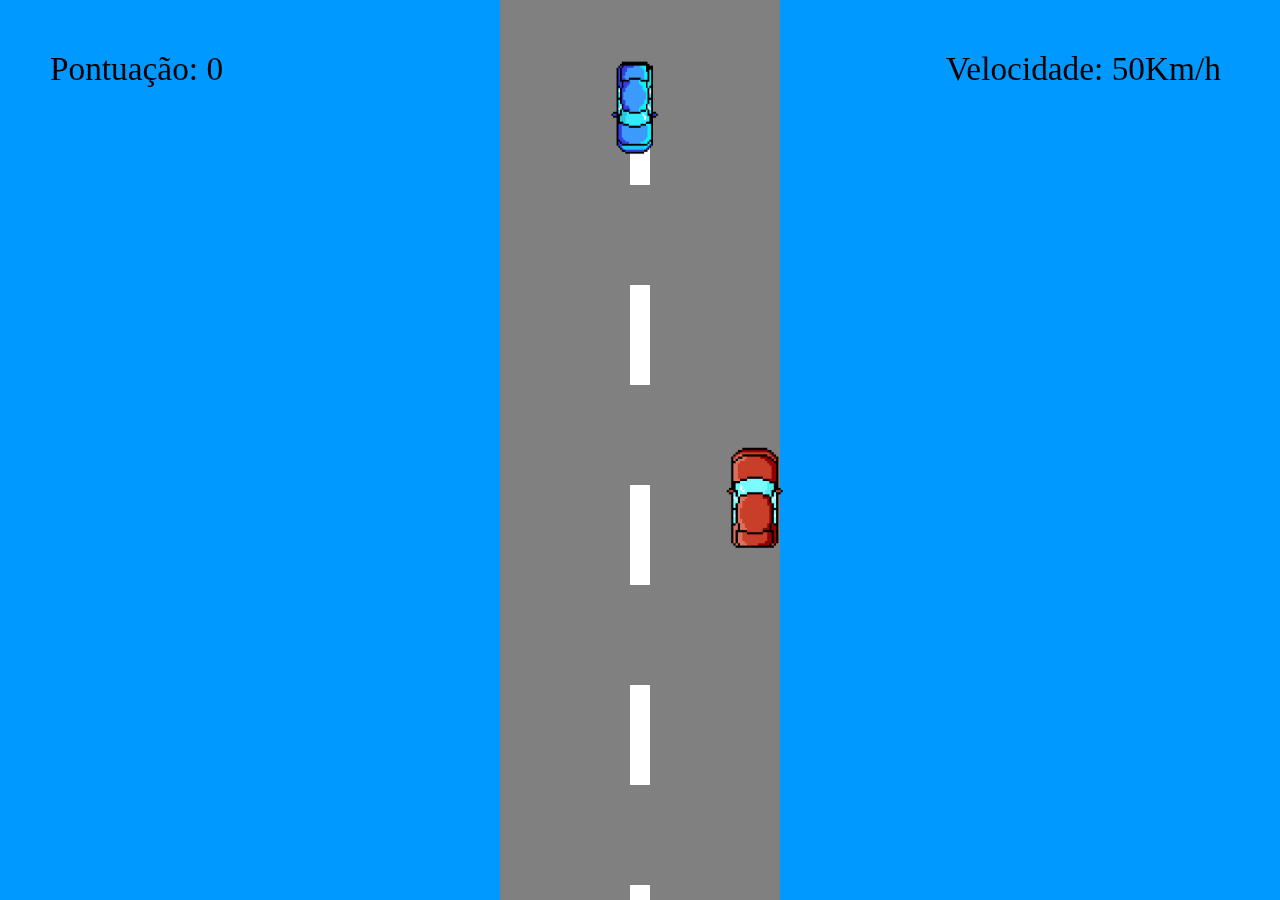
<file: src/html/Jogo Garatia/index.html>
<!DOCTYPE html>
<html lang="en">
<head>
    <meta charset="UTF-8">
    <meta name="viewport" content="width=device-width, initial-scale=1.0">
    <title>Game Garantia</title>
    <link rel="stylesheet" href="style.css">
    
</head>
<body>

    <canvas id="canvas"></canvas>
    <div id="hero">
        <img src="img/carroVermelho.png" alt="hero">
    </div>
    <div class="pontuation" id="score">
        Pontuação: 0
    </div>
    <div class="velocimeter" id="speed">
    </div>
    <div class="gameOver">
        <h1>GAME OVER</h1>
        <p id="FinalScore">Pontuação Final: </p>
        <button id="tryAgain">Tentar de novo</button>
    </div>

    
    <script src="script.js"></script>
</body>
</html>
</file>
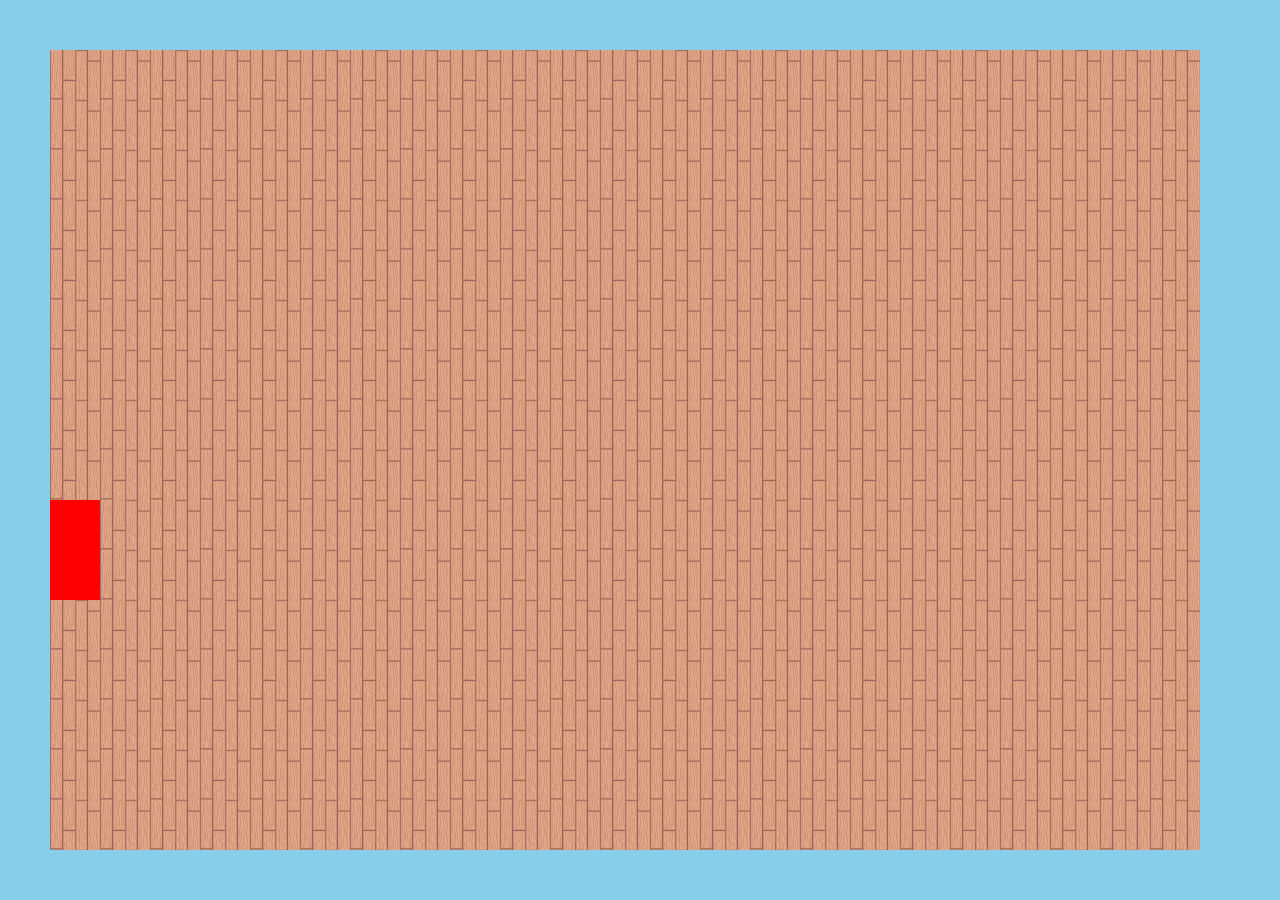
<file: src/html/gameRPG.html>
<!DOCTYPE html>
<html lang="en">
<head>
    <meta charset="UTF-8">
    <meta name="viewport" content="width=device-width, initial-scale=1.0">
    <title>GameRPG</title>
    <link rel="stylesheet" href="../css/gameRPG.css">
    <link rel="stylesheet" href="../css/global.css">
    
</head>
<body>

    <canvas id="canvas"></canvas>
    <div id="dv1"></div>
    <script src="../js/gameRPG.js"></script>
</body>
</html>
</file>
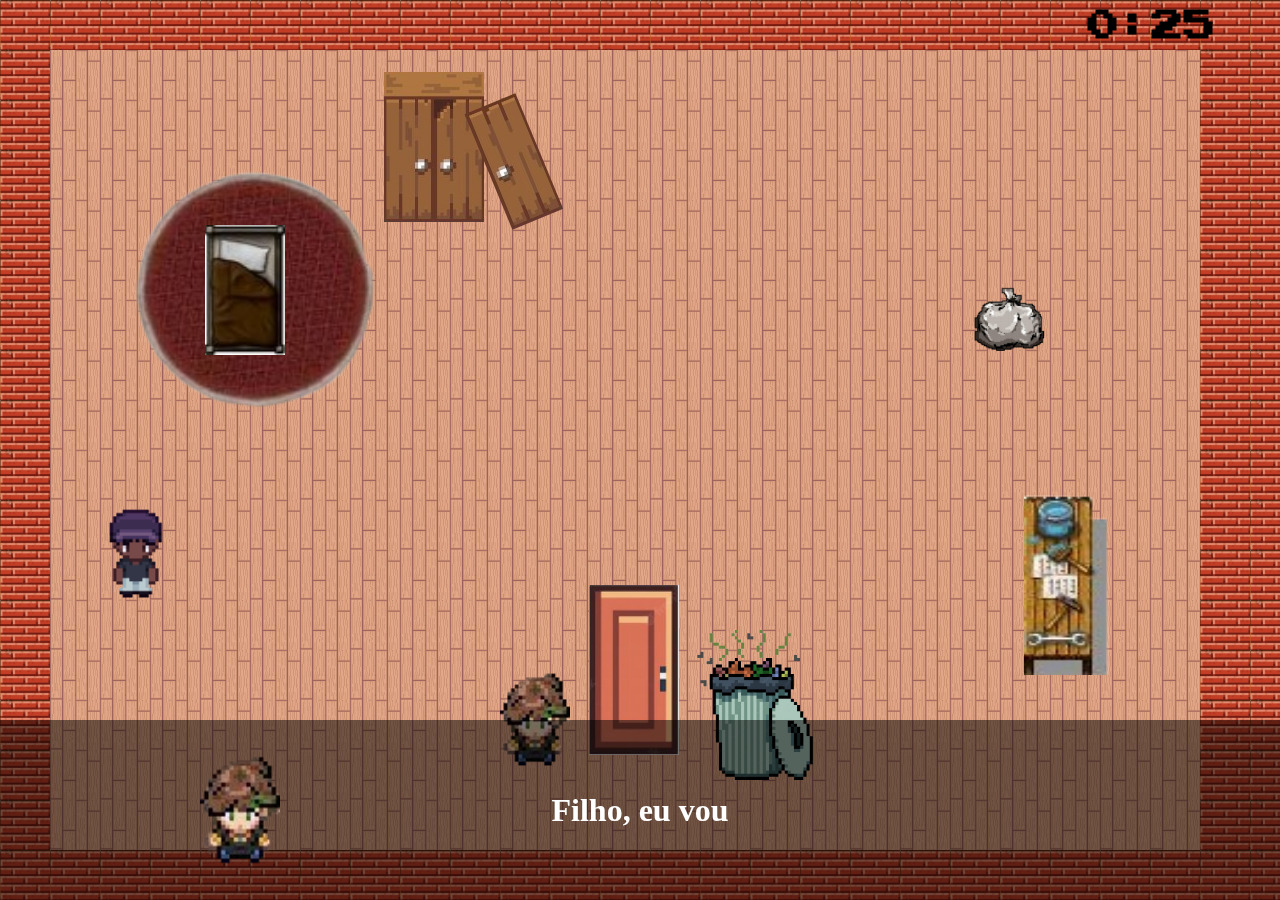
<file: src/html/gamesHtml/gameRPG.html>
<!DOCTYPE html>
<html lang="pt-br">
<head>
    <meta charset="UTF-8">
    <meta name="viewport" content="width=device-width, initial-scale=1.0">
    <title>Jogo de Limpar a Casa</title>
    
    <link rel="preconnect" href="https://fonts.googleapis.com">
    <link rel="preconnect" href="https://fonts.gstatic.com" crossorigin>
    <link href="https://fonts.googleapis.com/css2?family=Open+Sans:ital,wght@0,300..800;1,300..800&family=Permanent+Marker&family=Press+Start+2P&display=swap" rel="stylesheet">

    <link rel="stylesheet" href="../../css/gamesCSS/gameRPG.css">
    <link rel="stylesheet" href="../../css/global.css">
    <link rel="shortcut icon" href="../../img/site/vassoura.png" type="image/x-icon">
</head>
<body>

    <canvas id="canvas"></canvas>

    <!--Barra de carragamento-->
    <div id="dv1">
        <div class="barra">
            <div class="barraCheia"></div>
        </div>
    </div>
   
    <!--Tempo-->
    <div class="timer">
        <h1 id="time">0:25</h1>
    </div>

    <!--Personagem Mãe-->
    <div class="mother">
        <img src="../../img/assets/AssetsMae/maeParada.png" class="motherCharacter" alt="">
    </div>

    <!--Bolha de conversa-->
    <div class="conversationBubble">
        <img src="../../img/assets/AssetsMae/maeParada.png" class="motherImage" alt="">
        <h1 id="mothersDialogue"></h1>
    </div>

    <!--Tela de gameOver-->
    <div class="gameOverScreen">
        <h1>Derrota</h1>
        <h2 class="punishment">Você não Limpou a casa a tempo e sua mãe te deixou de castigo</h2>
        <button id="tryAgainButton">Tente de Novo</button>
    </div>

     <!--Tela de Vitória-->
    <div class="victoryScreen">
        <h1>Vitória</h1>
        <h2 id="TimeToDoTheTasks"></h2>
        <button id="playAgainButton">Jogue de Novo!</button>
    </div>

    
    <script src="../../js/gamesScript/gameRPG.js"></script>
</body>
</html>
</file>
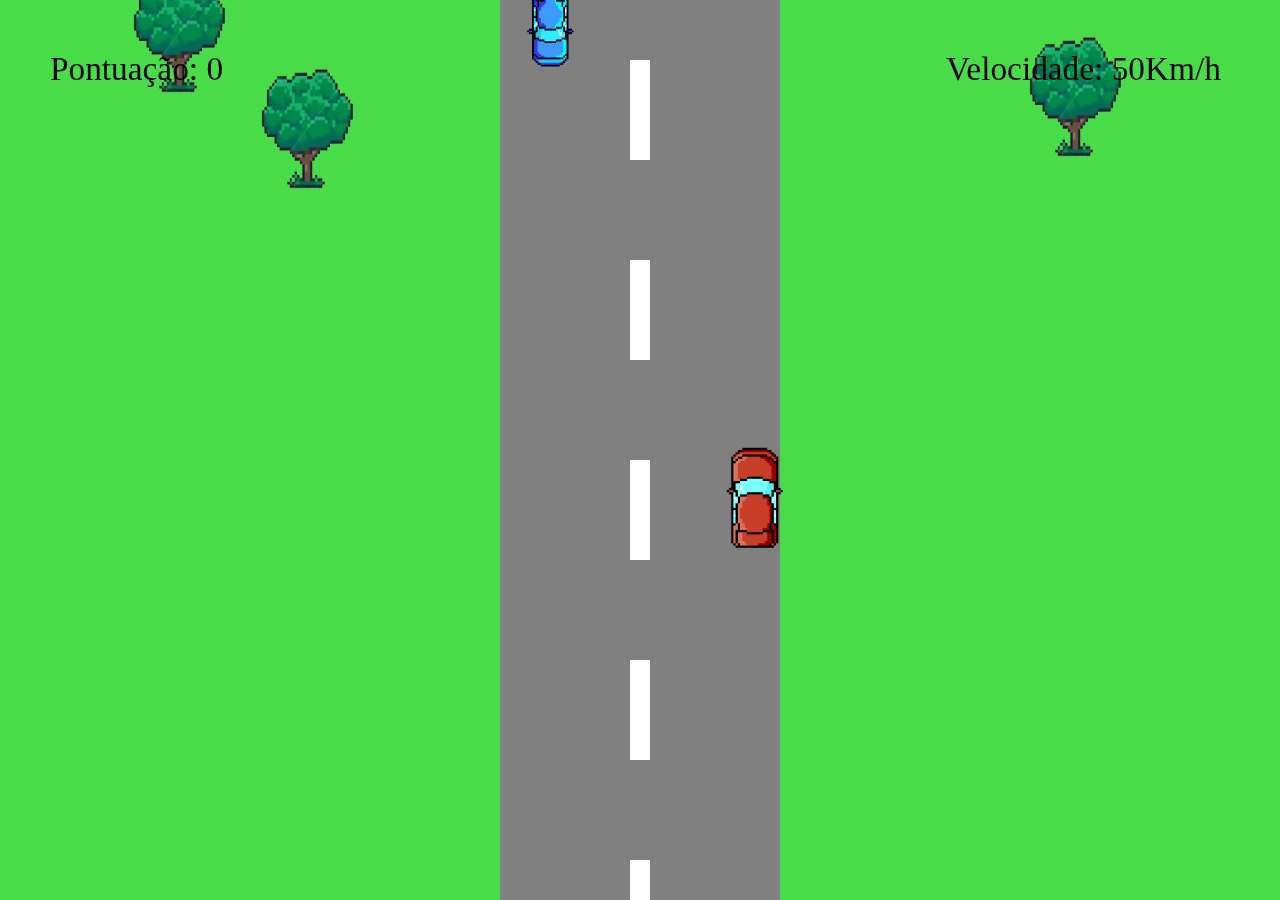
<file: src/html/gamesHtml/jogoCarro.html>
<!DOCTYPE html>
<html lang="en">
<head>
    <meta charset="UTF-8">
    <meta name="viewport" content="width=device-width, initial-scale=1.0">
    <title>Jogo Carro</title>
    <link rel="stylesheet" href="../../css/gamesCSS/jogoCarro.css">
    <link rel="shortcut icon" href="../../img/site/carrinhoFavicon.png" type="image/x-icon">
    
</head>
<body>

    <canvas id="canvas"></canvas>
    <!--Carro-->
    <div id="hero">
        <img src="../../img/assets/imgJogoCarro/carroVermelho.png" alt="hero">
    </div>
    <!--Pontuação-->
    <div class="pontuation" id="score">
        Pontuação: 0
    </div>
    <!--Velocímetro-->
    <div class="velocimeter" id="speed">
    </div>
    <!--Fim de jogo-->
    <div class="gameOver">
        <h1>GAME OVER</h1>
        <p id="FinalScore">Pontuação Final: </p>
        <button id="tryAgain">Tentar de novo</button>
    </div>

    
    <script src="../../js/gamesScript/jogoCarro.js"></script>
</body>
</html>
</file>
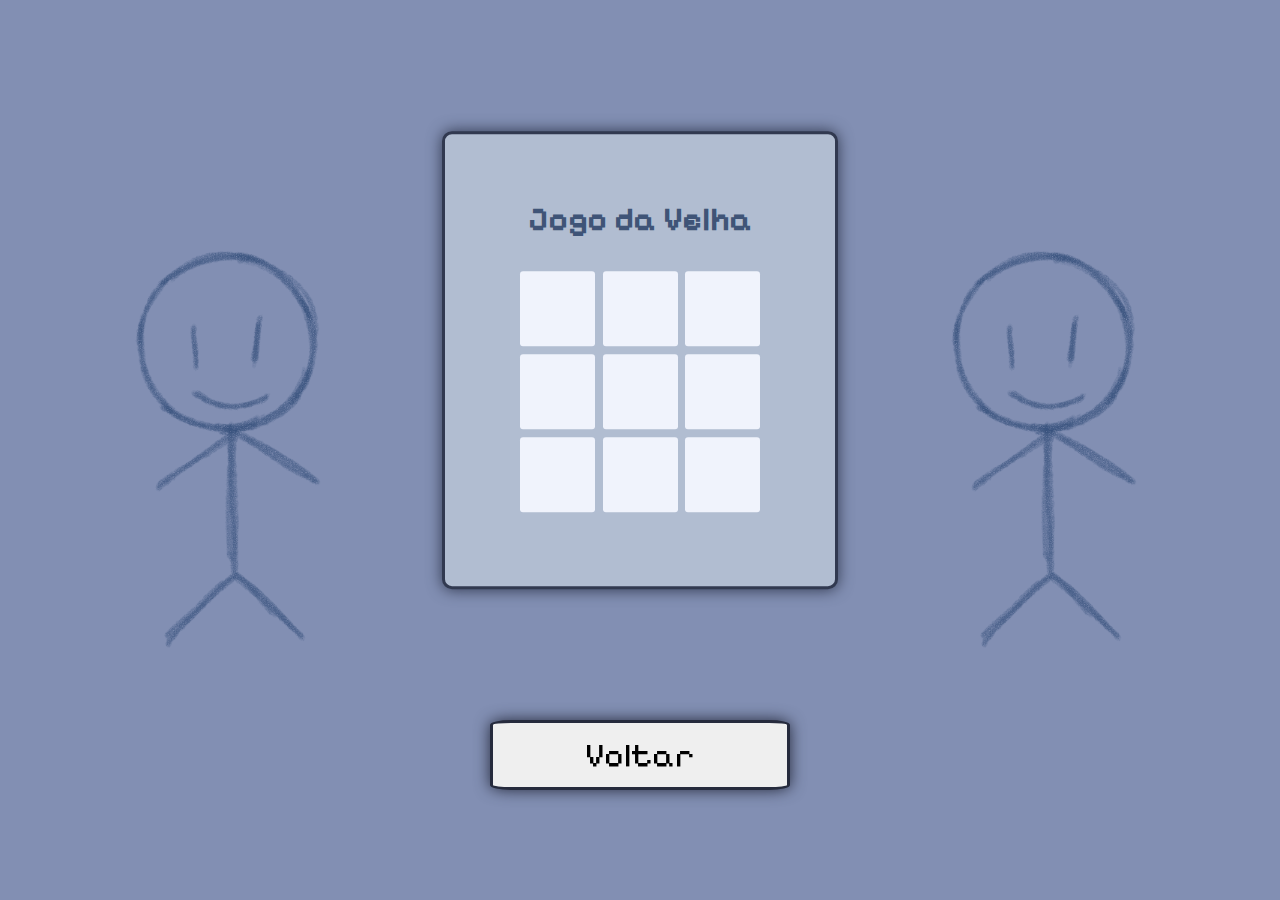
<file: src/html/gamesHtml/multi.html>
<!DOCTYPE html>
<html lang="pt-br">
<head>
    <meta charset="UTF-8">
    <meta name="viewport" content="width=device-width, initial-scale=1.0">
    <title>Jogo da Velha</title>
    <link rel="stylesheet" href="../../css/gamesCSS/TicTacToe.css">
    <link rel="stylesheet" href="../../css/gamesCSS/button.css">
    <link rel="stylesheet" href="../../css/gamesCSS/single.css">
</head>
<body>
    <div id="tela-escura"></div>
    <div class="img">
        <img src="../../img/site/PersonagemParado.png" id="personagem1" alt="character 1">
        <img src="../../img/site/PersonagemParado.png" id="personagem2" alt="character 2">
    </div>
    <div class="container">
        <h2>Jogo da Velha</h2>
        <div class="grid">
            <div class="celula" id="0"></div>
            <div class="celula" id="1"></div>
            <div class="celula" id="2"></div>
            <div class="celula" id="3"></div>
            <div class="celula" id="4"></div>
            <div class="celula" id="5"></div>
            <div class="celula" id="6"></div>
            <div class="celula" id="7"></div>
            <div class="celula" id="8"></div>
        </div>
    </div>
    <button class="voltar"><a href="javascript:history.go(-1)">Voltar</a></button>
    <script src="../../js/gamesScript/TicTacToeScript.js"></script>
</body>
</html>
</file>
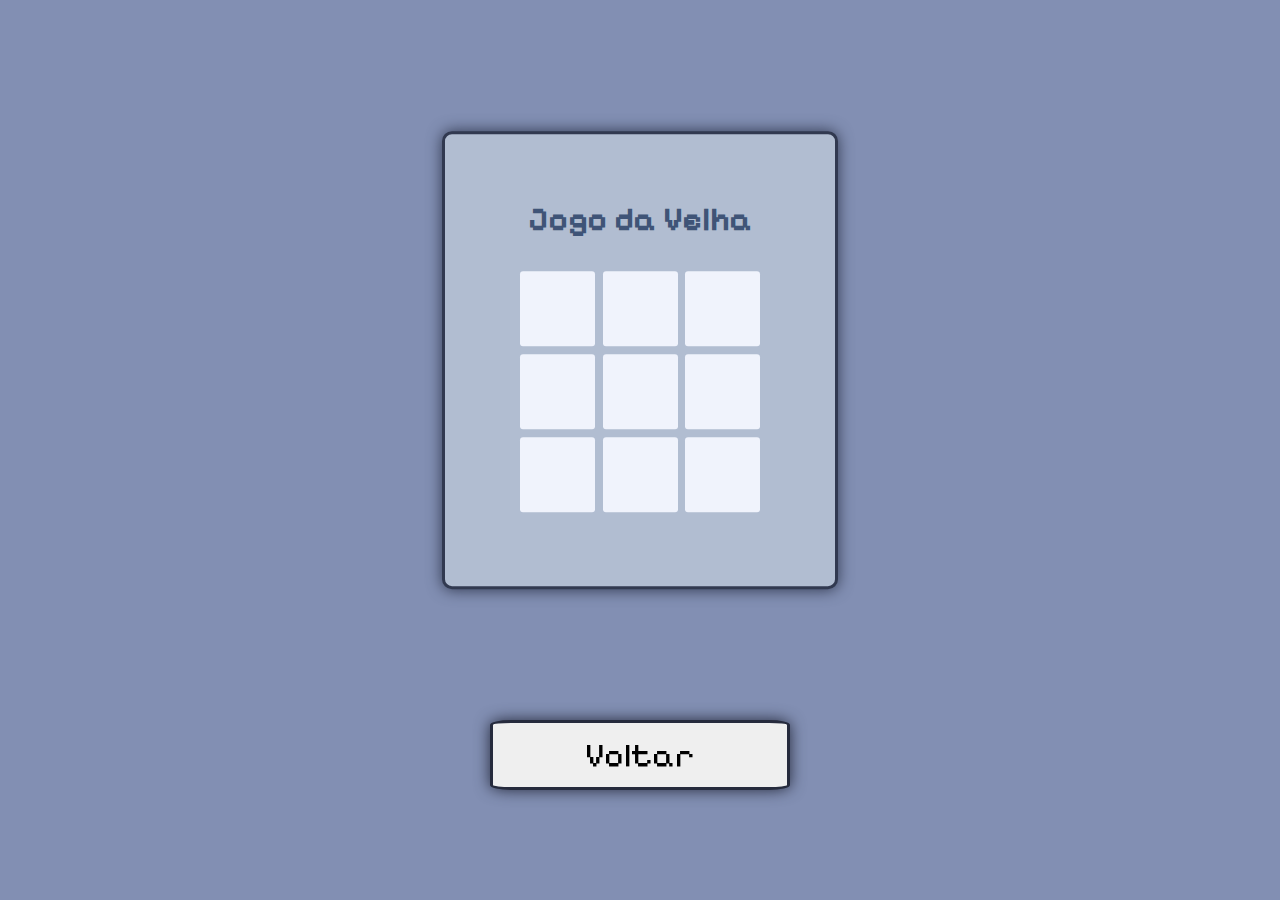
<file: src/html/gamesHtml/single.html>
<!DOCTYPE html>
<html lang="pt-br">
<head>
    <meta charset="UTF-8">
    <meta name="viewport" content="width=device-width, initial-scale=1.0">
    <title>Jogo da Velha</title>
    <link rel="stylesheet" href="../../css/gamesCSS/TicTacToe.css">
    <link rel="stylesheet" href="../../css/gamesCSS/button.css">
    <link rel="stylesheet" href="../../css/gamesCSS/single.css">
</head>
<body>
    <div id="tela-escura"></div>
    <div class="container">
        <h2>Jogo da Velha</h2>
        <div class="grid">
            <div class="celula" id="0"></div>
            <div class="celula" id="1"></div>
            <div class="celula" id="2"></div>
            <div class="celula" id="3"></div>
            <div class="celula" id="4"></div>
            <div class="celula" id="5"></div>
            <div class="celula" id="6"></div>
            <div class="celula" id="7"></div>
            <div class="celula" id="8"></div>
        </div>
    </div>
    <button class="voltar"><a href="javascript:history.go(-1)" style="text-decoration: none; color: black;">Voltar</a></button>
    <script src="../../js/gamesScript/single.js"></script>
</body>
</html>
</file>
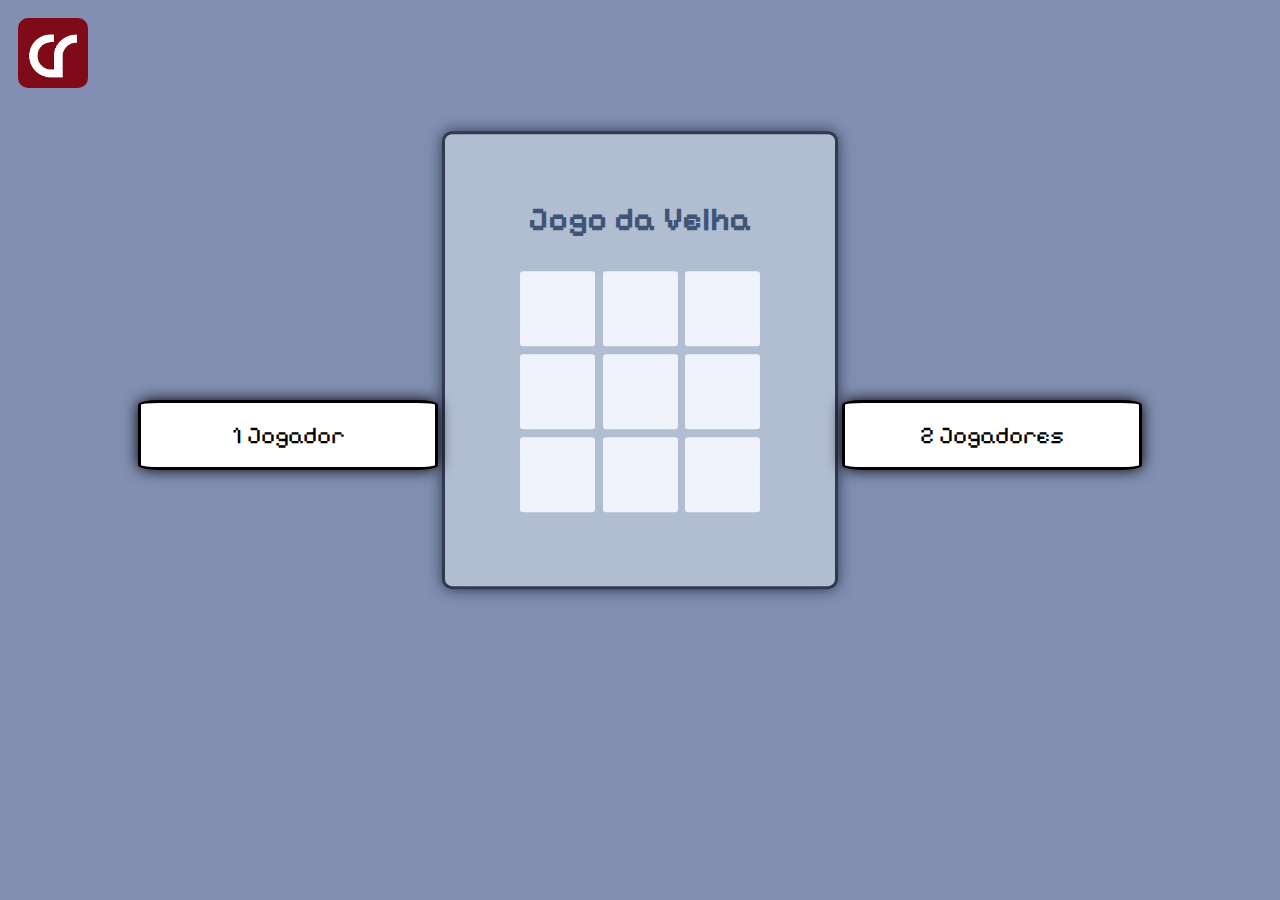
<file: src/html/gamesHtml/TicTacToe.html>
<!DOCTYPE html>
<html lang="pt-br">
<head>
    <meta charset="UTF-8">
    <meta name="viewport" content="width=device-width, initial-scale=1.0">
    <title>Jogo da Velha</title>
    <link rel="stylesheet" href="../../css/gamesCSS/TicTacToe.css">
    <link rel="stylesheet" href="../../css/gamesCSS/button.css">
    <link rel="shortcut icon" href="../../img/site/jogoDaVelhaFavicon.png" type="image/x-icon">
</head>
<body>
    <img src="../../img/site/ColegioRealengo.png" alt="ColegioRealengo" class="ColegioRealengo">
    <div class="container">
        <h2>Jogo da Velha</h2>
        <!--Células do Jogo da velha-->
        <div class="grid">
            <div class="celula" id="0"></div>
            <div class="celula" id="1"></div>
            <div class="celula" id="2"></div>
            <div class="celula" id="3"></div>
            <div class="celula" id="4"></div>
            <div class="celula" id="5"></div>
            <div class="celula" id="6"></div>
            <div class="celula" id="7"></div>
            <div class="celula" id="8"></div>
        </div>
    </div>
    <div class="buttons">
        <a href="single.html">
            <button class="single" style="color: black; background-color:white;">
            1 Jogador
            </button>
        </a><br>
        <a href="multi.html">
            <button class="multiplayer" style="color: black; background-color: white">
                2 Jogadores
            </button>
        </a>
    </div>
    <script src="../../js/gamesScript/TicTacToeScript.js"></script>
</body>
</html>
</file>
<file: src/html/Jogo Garatia/style.css>
* {
    margin: 0;
    padding: 0;
    text-decoration: none;
    box-sizing: border-box;
}

body {
    overflow: hidden;
}

canvas {
    display: block;
    overflow: hidden;
    background-color: rgb(0, 153, 255);
}

#hero {
    width: 50px;
    height: 100px; 
    position: absolute;
}

.gameOver {
    position: absolute;
    left: 50%;
    top: 50%;
    transform: translate(-50%, -50%);
    width: 500px;
    height: 500px;
    background-color: white;
    border: 1px solid black;
    align-items: center;
    justify-content: space-evenly;
    flex-direction: column;
    border-radius: 10px;
    
}

button {
    font-size: 20pt;
    padding: 20px;
}
img {
    position: relative;
    right: 25px;
    top: 20px;
    width: 100px; 
    rotate: 90deg;
}

.pontuation {
    position: absolute;
    top: 0;
    margin: 50px;
    font-size: 25pt;

}

.velocimeter {
    position: absolute;   
    top: 0;  
    margin: 50px;
    left: 70%;
    font-size:25pt  ;
}
</file>
<file: src/css/gameRPG.css>
body {
    overflow: hidden;
}

canvas {
    display: block;
    background-color: #87CEEB;
 
}

#dv1 {
    width: 50px;
    height: 100px;
    background-color: red;
    position: absolute;
    
}
</file>
<file: src/css/global.css>
* {
    padding: 0;
    margin: 0;
    text-decoration: none;
    list-style: none;
    box-sizing: border-box;
    
}
@font-face {
  font-family: "topGear";
  src: url(../fonts/topGear/Helvetica\ Neue\ 67\ Medium\ Condensed\ Oblique.otf) format("opentype");
}

@font-face {
    font-family: "arcade";
    src: url(../fonts/arcade_ya/ARCADE_I.TTF) format("truetype");
  }
  
  @font-face {
    font-family: "straider";
    src: url(../fonts/straider/Straider.ttf) format("truetype");
  }

  @font-face {
    font-family: "SuperMario";
    src: url(../fonts/mario_luigi_2/MarioLuigi2.ttf) format("truetype");
  }

  @font-face {
    font-family: "gamer";
    src: url(../fonts/gamer_2/Gamer.ttf) format("truetype");
  }

  @font-face {
    font-family: "sonic";
    src: url(../fonts/nise-sega-sonic/NiseSegaSonic.TTF) format("truetype");
  }

  @font-face {
    font-family: "pacMan";
    src: url(../fonts/pacfont/PAC-FONT.TTF) format('truetype');
  }

  @font-face {
    font-family: "StreetFighter";
    src: url(../fonts/street_fighter/Street\ Fighter.ttf) format("truetype");
  }

  @font-face {
    font-family: "DonkeyKong";
    src: url(../fonts/jumpman/Jumpman.ttf) format('truetype');
  }

  html {
    scroll-behavior: smooth;
  }


  /*
  fonts types
  - opentype 
  - truetype
  - embedded-opentype
  - truetype-aat (Apple Advanced Typografy)
  - svg
  */

  body::-webkit-scrollbar {
    width: 12px;               /* width of the entire scrollbar */
  }
  
  body::-webkit-scrollbar-track {
    background: rgb(91, 91, 91);        /* color of the tracking area */
  }
  
  body::-webkit-scrollbar-thumb {
    background-color: rgb(0, 0, 0);    /* color of the scroll thumb */
    border-radius: 20px;       /* roundness of the scroll thumb */
    border: 3px solid  rgb(91, 91, 91);  /* creates padding around scroll thumb */
  }
</file>
<file: src/css/gamesCSS/gameRPG.css>
body {
    overflow: hidden;
}

canvas {
    display: block;
    background-color: green;
 
}

#dv1 {
    width: 65px;
    height: 100px;
    position: absolute;
    background-repeat: no-repeat;
    background-size: cover;
}

/*barra de carregamento*/

div.barra {
    position: relative;
    bottom: 20px;
    right: 5px;
    width: 120%;
    height: 10px;
    background-color: white;
    border-radius: 10px;
    overflow: hidden;
    display: none;
}

div.barraCheia {
    background-color: black;
    width: 0%;
    height: 100%;
}

/*Cronometro*/

div.timer {
    position: absolute;
   background-color: transparent;
   border-radius: 10px;
   padding: 5px 10px;
    top:5px;
    left: 90%;
    transform: translate(-50%);
}

#time {
    font-family: 'Press Start 2P';
}

/*Caixa de Diálogo*/

div.conversationBubble {
    position: absolute;
    width: 100%;
    height: 20%;
    background-color: rgba(0,0,0, 0.5);
    color: white;
    display: flex;
    justify-content: center;
    align-items: center;
    top: 90%;
    left: 0px;
    transform:translate(0,-50%);
    
}

img.motherImage {
    position:absolute;
    width: 80px;
    left: 200px;
}

.pressEnter {
    position: absolute;
    width: 100px;
    right: 11%;
    animation: fadeIn 1s linear;
}

/*Imagem da mãe*/

.mother {
    position: absolute;
    width: 100px;
    height: 100px;
    transform: translate(-50%,-50%);
    top: 80%;
    left: 43%;
    
}

.motherCharacter {
    width: 70px;
}

/*Game Over Screen*/

.gameOverScreen {
    position: absolute;
    left: 50%;
    top: 50%;
    transform: translate(-50%,-50%);
    display: none;
    justify-content: center;
    align-items: center;
    flex-direction: column;
    gap: 50px;
    border-radius: 10px;
    box-shadow: 1px 1px 10px black;
    width: 400px;
    height: 300px;
    background-color: white;

}

.gameOverScreen h1 {
    font-family: 'Press Start 2P';
    position: relative;
    top: 20px;
    color: red;
    font-size: 30pt;
}

#tryAgainButton {
    width: 200px;
    height: 80px;
    font-size: 15pt;
}

.punishment {
    text-align: center;
    font-family: 'Press Start 2P' ;
    font-size: 10pt;
    padding: 10px;
    padding-left: 20px;
    padding-right: 20px;
}

/*Victory Screen*/

.victoryScreen {
    position: absolute;
    left: 50%;
    top: 50%;
    transform: translate(-50%, -50%);
    width:400px;
    height: 300px;
    display: none;
    justify-content: center;
    align-items: center;
    flex-direction: column;
    background-color: white;
    border-radius: 10px;
    box-shadow: 1px 1px 10px black;
    gap: 50px;
}

.victoryScreen h1 {
    position: relative;
    top: 20px;
    font-family: 'Press Start 2P';
    color: green;
    font-size: 20pt;
}
.victoryScreen h2 {
    position: relative;
    top: 15px;
    text-align: center;
    
}

#playAgainButton {
    width: 200px;
    height: 80px;
    font-size: 15pt;
}


@keyframes fadeIn {
    from {
        opacity: 0;
    }
    to {
        opacity: 1;
    }
}
</file>
<file: src/css/gamesCSS/jogoCarro.css>
* {
    margin: 0;
    padding: 0;
    text-decoration: none;
    box-sizing: border-box;
}

body {
    overflow: hidden;
}

canvas {
    display: block;
    overflow: hidden;
    background-color: rgb(72, 220, 72)
}

#hero {
    width: 50px;
    height: 100px; 
    position: absolute;
}

.gameOver {
    position: absolute;
    left: 50%;
    top: 50%;
    transform: translate(-50%, -50%);
    width: 500px;
    height: 500px;
    background-color: white;
    
    border: 1px solid black;
    align-items: center;
    justify-content: space-evenly;
    flex-direction: column;
    border-radius: 10px;
    
}

button {
    font-size: 20pt;
    padding: 20px;
}
img {
    position: relative;
    right: 25px;
    top: 20px;
    width: 100px; 
    rotate: 90deg;
}

.pontuation {
    position: absolute;
    top: 0;
    margin: 50px;
    font-size: 25pt;

}

.velocimeter {
    position: absolute;   
    top: 0;  
    margin: 50px;
    left: 70%;
    font-size:25pt  ;
}
</file>
<file: src/css/gamesCSS/TicTacToe.css>
@import url('https://fonts.googleapis.com/css2?family=Pixelify+Sans:wght@400..700&display=swap');

body{
    font-family: "Pixelify Sans", sans-serif;
    background: rgba(118, 132, 172, 0.911);
text-decoration: none;
}

h2{
    margin-top: -5px;
    text-align: center;
    font-size: 25pt;
    color: rgb(63, 84, 119);
}

.container{
    position: absolute;
    top: 40%;
    left: 50%;
    transform: translate(-50%, -50%);
    max-width: 250px;
    max-height: 350px;
    padding: 70px;
    border-radius: 10px;
    background-color: rgb(177, 189, 209);
    border: 3px solid rgb(49, 57, 80);
    box-shadow: 0px 0px 15px 0px rgb(49, 57, 80);
}

/*
container das células
*/
.grid{
    display: flex;
    flex-flow: row wrap;
    justify-content: space-evenly;
    
}

.celula{
    width: 75px;
    height: 65px;
    font-size: 30pt;
    margin: 4px 2px;
    font-weight: 300;
    padding-top: 10px;
    border-radius: 3px;
    text-align: center;
    background-color: rgb(240, 243, 252);
}

.buttons {
    position: absolute;
    top: 50%;
    left: 50%;
    transform: translate(-50%, -50%);
    width: 80%;
    height: 100px;
    display: flex;
    justify-content:center;
    align-content: center;  
    
}

button .single, .multiplayer {
    text-decoration: none;
  
}

.voltar {
    position: absolute;
    left: 50%;
    transform: translate(-50%);
}

.ColegioRealengo {
    width: 70px;
    border-radius: 10px;
    margin: 10px;
}

.img {
    position: relative;
    width: 100%;
    height: 100vh;
    top: 50%;
    display: flex;
    align-items: center;
    justify-content: space-between;
   
}

.img img {
    width: 30%;
    margin: 40px;
}
</file>
<file: src/css/gamesCSS/button.css>
* {
    text-decoration: none;
    color: black;
}
.single{
    font-size: 18pt;
    text-align: center;
    cursor: pointer;
    justify-content: space-between;
    align-items: flex-start;
    width: 300px;
    height: 70px;
    position: fixed;
   left: 10px;
    color: rgb(0, 0, 0);
    margin: auto;
    border: 3px solid black;
    border-radius: 7%;
    box-shadow: 0px 0px 15px 0px black;
    background: rgb(230, 172, 66);
    font-family: "Pixelify Sans", sans-serif;
}
.multiplayer{
    font-size: 18pt;
    text-align: center;
    cursor: pointer;
    justify-content: space-between;
    align-items: flex-start;
    width: 300px;
    height: 70px;
    right: 10px;
    position: fixed;
    color: rgb(0, 0, 0);
    margin: auto;
    border: 3px solid black;
    border-radius: 7%;
    box-shadow: 0px 0px 15px 0px black;
    background: rgb(230, 172, 66);
    font-family: "Pixelify Sans", sans-serif;
}
.single:hover{
    background: #743f0f;
    transition: background 1s;
}
.multiplayer:hover{
    background: #743f0f;
    transition: background 1s;
}
.voltar{
    position: relative;
    top: 80%;
    text-align: center;
    cursor: pointer;
    justify-content: space-between;
    align-items: flex-start;
    width: 300px;
    height: 70px;
    position: fixed;
    color: rgb(38, 43, 61);
    margin: auto;
    border: 3px solid rgb(38, 43, 61);
    border-radius: 7%;
    box-shadow: 0px 0px 15px 0px rgb(38, 43, 61);
    font-family: "Pixelify Sans", sans-serif;
    font-size: 25pt;
}
.voltar:hover{
    background: rgb(50, 60, 95);
    transition: all 1s;
}
</file>
<file: src/css/gamesCSS/single.css>
@import url('https://fonts.googleapis.com/css2?family=Pixelify+Sans:wght@400..700&display=swap');

body{
    margin: 0;
    padding: 0;
    font-family: "Pixelify Sans", sans-serif;
    background: rgba(118, 132, 172, 0.911);
}

h2, h3 {
    margin-top: -5px;
    text-align: center;
    font-size: 25pt;
    color: rgb(63, 84, 119);
}

#tela-escura{
    position: absolute;
    left: 50%;
    top: 50%;
    transform: translate(-50%,-50%);
    width: 35%;
    height: 25%;
    opacity: 0.8;
    position: absolute;
    background-color: white;
    color: white;
    display: none;
    padding-top: 300px;
    z-index: 10;
    border-radius: 10px;
    border: 1px solid black;
    box-shadow: 0px 0px 15px 0px black;
}

.container{
    margin: 0 auto;
    max-width: 250px;
    max-height: 350px;
    padding: 70px;
    border-radius: 10px;
    background-color: rgb(177, 189, 209);
    border: 3px solid rgb(49, 57, 80);
    box-shadow: 0px 0px 15px 0px rgb(49, 57, 80);
}

.grid{
    display: flex;
    flex-flow: row wrap;
    justify-content: space-evenly;
}

.celula{
    width: 75px;
    height: 65px;
    font-size: 30pt;
    margin: 4px 2px;
    font-weight: 300;
    padding-top: 10px;
    border-radius: 3px;
    text-align: center;
    background-color: rgb(240, 243, 252);
}
</file>
